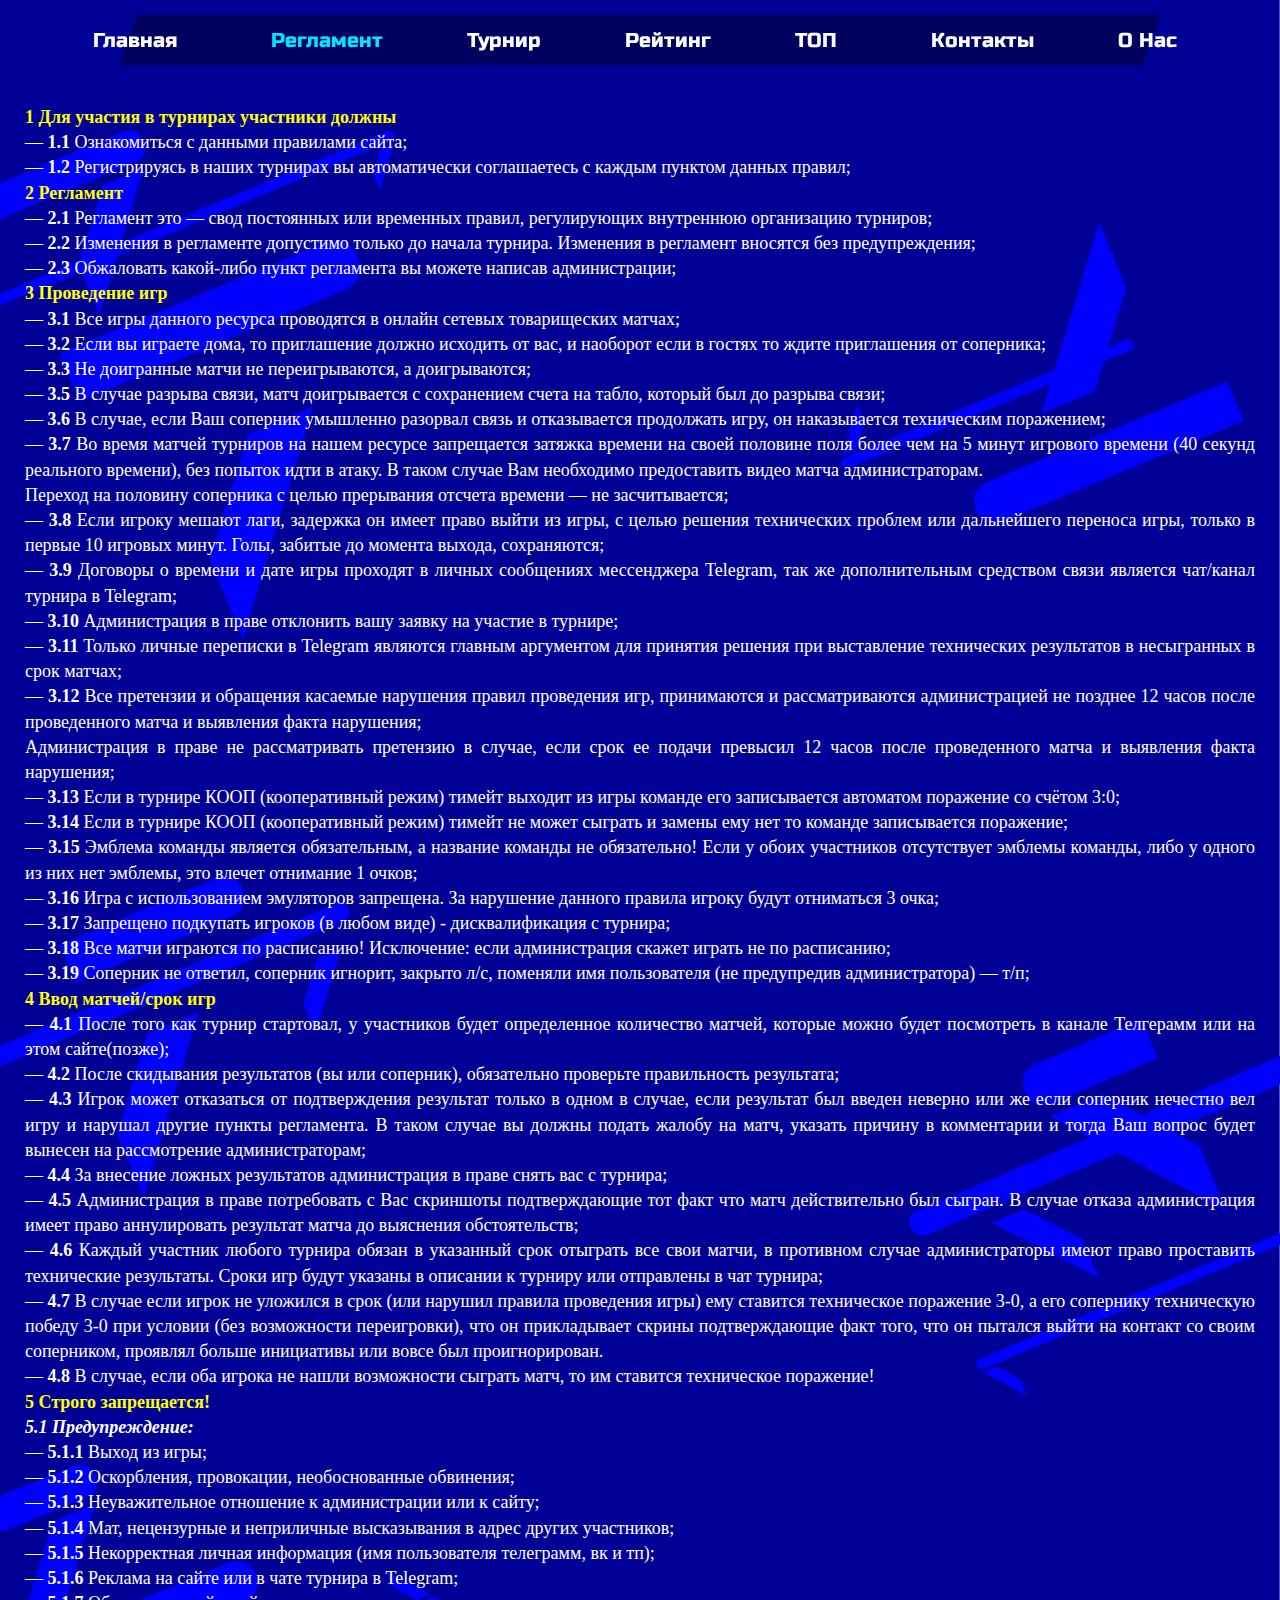
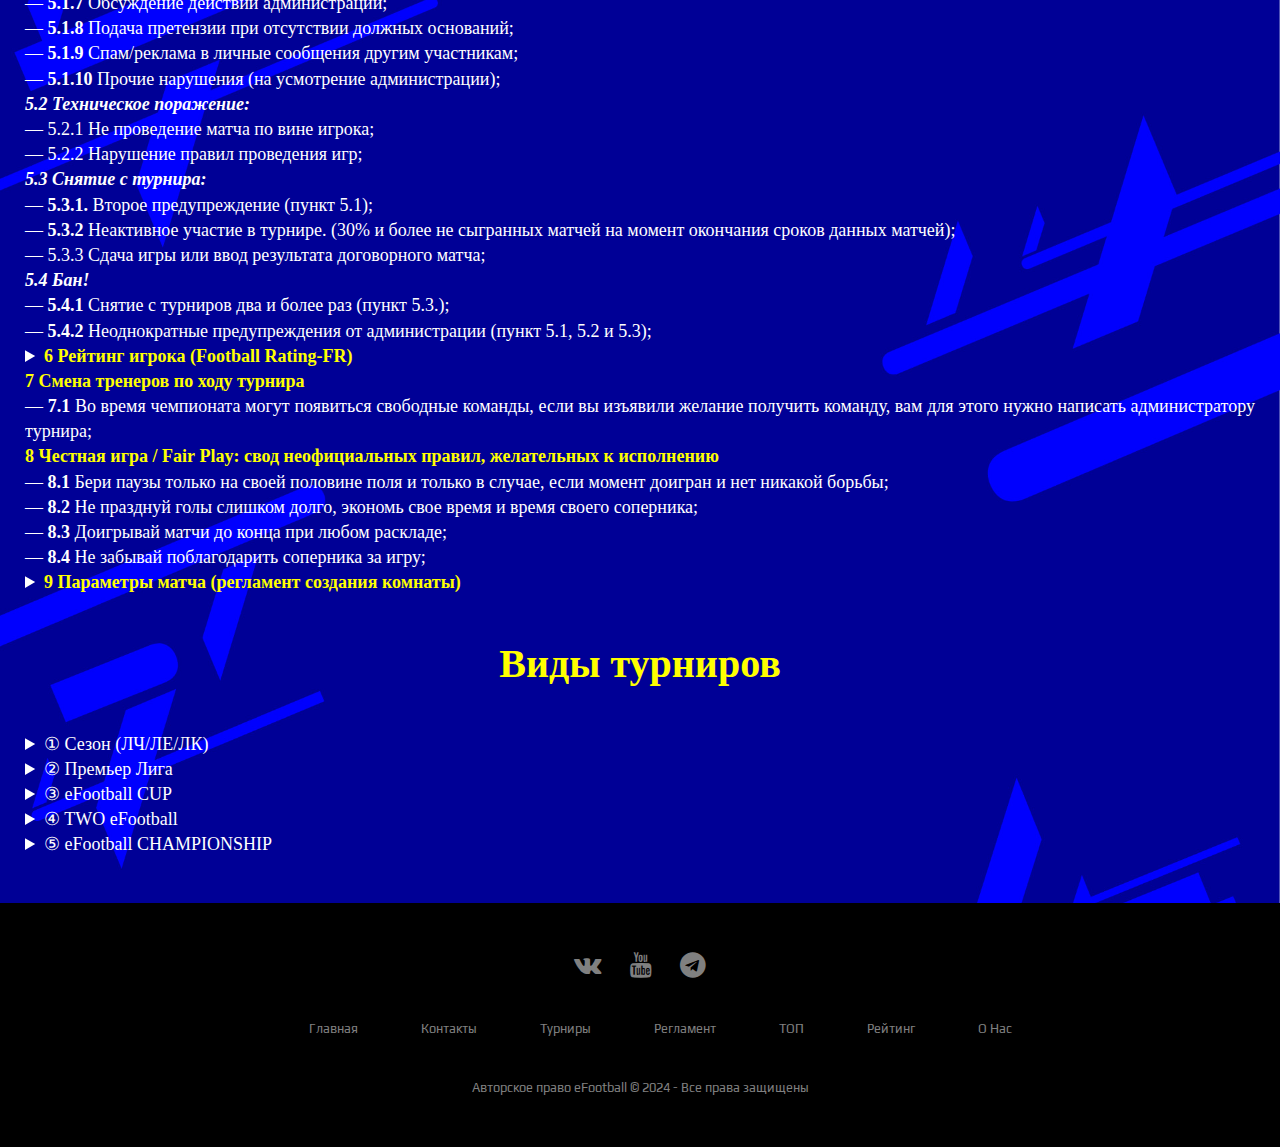
<file: reglament.html>
<!DOCTYPE html>
<html class="no-js">
    <head>
		<meta charset="utf-8">
        <meta http-equiv="X-UA-Compatible" content="IE=edge">
        <title>eFootball &mdash; РЕГЛАМЕНТ</title>
        <meta name="viewport" content="width=device-width, initial-scale=1">
        <meta name="description" content="eFootball Mobille" />
        <meta name="keywords" content="efootball, pes, turnir, tur, mobille, турниры, пес, ефутбал, РПЛ, Премьер-Лига, РПЛ, футбол, чемпионат России, онлайн, видео, новости, трансляции, турнирная таблица, календарь, расписание, результаты матчей, обзор матчей, Зенит, Спартак, Локомотив, ЦСКА, Динамо, Краснодар, Уфа, Урал, Ротор, Химки, Ростов, Ахмат, Рубин, Тамбов, Сочи, Арсенал" />
        <meta name="author" content="EFOOTBALL" />


        <!-- Телеграмм -->
        <meta name="telegram:card" content="summary_large_image">
        <meta name="telegram:site" content="eFootball Турниры">
        <meta name="telegram:creator" content="https://t.me/Kumhk">
        <meta name="telegram:title" content="eFootball Турниры">
        <meta name="telegram:description" content="Приветствуем тебя, в нашем канале о мобильной игре eFootball Mobile!">
        <meta name="telegram:image" content="https://avatars.mds.yandex.net/get-images-cbir/2183878/A_FkI4TDn2TWm11Ss6l7vQ8775/ocr">
        <meta name="telegram:url" content="https://t.me/turefootball">

        <!-- Иконка -->
        <link rel="shortcut icon" href="images/ico.png">
		<!-- Подкл. Файлы -->
        <link rel="stylesheet" href="css/style.css">
		<link rel="stylesheet" href="css/style-heder-menu.css">
		<!-- Для Footer -->
		<link rel="stylesheet" href="https://cdnjs.cloudflare.com/ajax/libs/font-awesome/4.7.0/css/font-awesome.min.css">
		<link rel="preconnect" href="https://fonts.gstatic.com">
		<link href="https://fonts.googleapis.com/css2?family=Fredoka+One&family=Play&display=swap" rel="stylesheet">
	</head>
    <body rel="1" class="tinkoff mir-theme">
        <div class="reg-container">
            <div class="hamburger-menu">
				<input id="menu__toggle" type="checkbox" />
				<label class="menu__btn" for="menu__toggle">
				  <span></span>
				</label>

				<ul class="menu__box">
				  <li><a class="menu__item" href="index.html">Главная</a></li>
				  <li><a class="menu__item" href="reglament.html">Регламент</a></li>
				  <li><a class="menu__item" href="turnir.html">Турнир</a></li>
				  <li><a class="menu__item" href="#">Рейтинг</a></li>
				  <li><a class="menu__item" href="#">ТОП</a></li>
				  <li><a class="menu__item" href="kontakt.html">Контакты</a></li>
				  <li><a class="menu__item" href="#">О Нас</a></li>
				</ul>
			</div>

            <div class="fullwidth-wrapper main-menu-wrapper">
                <div class="width header-container for-fixed-header">
                    <nav class="main-menu">
                        <ul>
                            <li class="media with-subnav">
                                <a href="index.html">Главная</a>
                            </li>
            
                            <li class="сalendar">
                                <a style="color: rgb(0, 229, 255);" href="reglament.html">Регламент</a>
                            </li>
    
                            <li class="сalendar">
                                <a href="reglament.html">Турнир</a>
                            </li>
            
                            <li class="turnir-table">
                                <a href="#">Рейтинг</a>
                            </li>
            
                            <li class="statistics with-subnav">
                                <a href="#">ТОП</a>
                            </li>
            
                            <li class="watch-rpl">
                                <a href="kontakt.html">Контакты</a>
                            </li>
            
                            <li class="about-rpl with-subnav">
                                <a href="#">О Нас</a>
                            </li>
                        </ul>
                    </nav>
                </div>
            </div>

            
            <div class="con-reg">
                <div id="primary" class="content-area">
                    <main id="main" class="site-main" role="main">
                        <article id="post-111" class="post-111 page type-page status-publish hentry">
                            <div class="inner">
                                <div class="e-content">
                                    <div class="entry-content">
                                        <span style="color: #ffff00;"><strong>1 Для участия в турнирах участники должны</strong></span><br>
                                        — <strong>1.1</strong> Ознакомиться с данными правилами сайта;<br>
                                        — <strong>1.2</strong> Регистрируясь в наших турнирах вы автоматически соглашаетесь с каждым пунктом данных правил;<br>
                                        <span style="color: #ffff00;"><strong>2 Регламент</strong></span><br>
                                        — <strong>2.1</strong> Регламент это — свод постоянных или временных правил, регулирующих внутреннюю организацию турниров;<br>
                                        — <strong>2.2</strong> Изменения в регламенте допустимо только до начала турнира. Изменения в регламент вносятся без предупреждения;<br>
                                        — <strong>2.3</strong> Обжаловать какой-либо пункт регламента вы можете написав администрации;<br>
                                        <span style="color: #ffff00;"><strong> 3 Проведение игр</strong></span><br>
                                        — <strong>3.1</strong> Все игры данного ресурса проводятся в онлайн cетевых товарищеских матчах;<br>
                                        — <strong>3.2</strong> Если вы играете дома, то приглашение должно исходить от вас, и наоборот если в гостях то ждите приглашения от соперника;<br>
                                        — <strong>3.3</strong> Не доигранные матчи не переигрываются, а доигрываются;<br>
                                        — <strong>3.5</strong> В случае разрыва связи, матч доигрывается с сохранением счета на табло, который был до разрыва связи;<br>
                                        — <strong>3.6</strong> В случае, если Ваш соперник умышленно разорвал связь и отказывается продолжать игру, он наказывается техническим поражением;<br>
                                        — <strong>3.7</strong> Во время матчей турниров на нашем ресурсе запрещается затяжка времени на своей половине поля более чем на 5 минут игрового времени (40 секунд реального времени), без попыток идти в атаку. В таком случае Вам необходимо предоставить видео матча администраторам.<br>
                                        Переход на половину соперника с целью прерывания отсчета времени — не засчитывается;<br>
                                        — <strong>3.8</strong> Если игроку мешают лаги, задержка он имеет право выйти из игры, с целью решения технических проблем или дальнейшего переноса игры, только в первые 10 игровых минут. Голы, забитые до момента выхода, сохраняются;<br>
                                        — <strong>3.9</strong> Договоры о времени и дате игры проходят в личных сообщениях мессенджера Telegram, так же дополнительным средством связи является чат/канал турнира в Telegram;<br>
                                        — <strong>3.10</strong> Администрация в праве отклонить вашу заявку на участие в турнире;<br>
                                        — <strong>3.11</strong> Только личные переписки в Telegram являются главным аргументом для принятия решения при выставление технических результатов в несыгранных в срок матчах;<br>
                                        — <strong>3.12</strong> Все претензии и обращения касаемые нарушения правил проведения игр, принимаются и рассматриваются администрацией не позднее 12 часов после проведенного матча и выявления факта нарушения;<br>
                                        Администрация в праве не рассматривать претензию в случае, если срок ее подачи превысил 12 часов после проведенного матча и выявления факта нарушения;<br>
                                        — <strong>3.13</strong> Если в турнире КООП (кооперативный режим) тимейт выходит из игры команде его записывается автоматом поражение со счётом 3:0;<br>
                                        — <strong>3.14</strong> Если в турнире КООП (кооперативный режим) тимейт не может сыграть и замены ему нет то команде записывается поражение;<br>
                                        — <strong>3.15</strong> Эмблема команды является обязательным, а название команды не обязательно! Если у обоих участников отсутствует эмблемы команды, либо у одного из них нет эмблемы, это влечет отнимание 1 очков;<br>
                                        — <strong>3.16</strong> Игра с использованием эмуляторов запрещена. За нарушение данного правила игроку будут отниматься 3 очка;<br>
                                        — <strong>3.17</strong> Запрещено подкупать игроков (в любом виде) - дисквалификация с турнира;<br>
                                        — <strong>3.18</strong> Все матчи играются по расписанию! Исключение: если администрация скажет играть не по расписанию;<br>
                                        — <strong>3.19</strong> Соперник не ответил, cоперник игнорит, закрыто л/с, поменяли имя пользователя (не предупредив администратора) — т/п;<br>
                                        <span style="color: #ffff00;"><strong>4 Ввод матчей/срок игр</strong></span><br>
                                        — <strong>4.1</strong> После того как турнир стартовал, у участников будет определенное количество матчей, которые можно будет посмотреть в канале Телгерамм или на этом сайте(позже);<br>
                                        — <strong>4.2</strong> После скидывания результатов (вы или соперник), обязательно проверьте правильность результата;<br>
                                        — <strong>4.3</strong> Игрок может отказаться от подтверждения результат только в одном в случае, если результат был введен неверно или же если соперник нечестно вел игру и нарушал другие пункты регламента. В таком случае вы должны подать жалобу на матч, указать причину в комментарии и тогда Ваш вопрос будет вынесен на рассмотрение администраторам;<br>
                                        — <strong>4.4</strong> За внесение ложных результатов администрация в праве снять вас с турнира;<br>
                                        — <strong>4.5</strong> Администрация в праве потребовать с Вас скриншоты подтверждающие тот факт что матч действительно был сыгран. В случае отказа администрация имеет право аннулировать результат матча до выяснения обстоятельств;<br>
                                        — <strong>4.6</strong> Каждый участник любого турнира обязан в указанный срок отыграть все свои матчи, в противном случае администраторы имеют право проставить технические результаты. Сроки игр будут указаны в описании к турниру или отправлены в чат турнира;<br>
                                        — <strong>4.7</strong> В случае если игрок не уложился в срок (или нарушил правила проведения игры) ему ставится техническое поражение 3-0, а его сопернику техническую победу 3-0 при условии (без возможности переигровки), что он прикладывает скрины подтверждающие факт того, что он пытался выйти на контакт со своим соперником, проявлял больше инициативы или вовсе был проигнорирован.<br>
                                        — <strong>4.8</strong> В случае, если оба игрока не нашли возможности сыграть матч, то им ставится техническое поражение!<br>
                                        <span style="color: #ffff00;"><strong>5 Строго запрещается!</strong></span><br>
                                        <em><strong>5.1 Предупреждение:</strong></em><br>
                                        — <strong>5.1.1</strong> Выход из игры;<br>
                                        — <strong>5.1.2</strong> Оскорбления, провокации, необоснованные обвинения;<br>
                                        — <strong>5.1.3</strong> Неуважительное отношение к администрации или к сайту;<br>
                                        — <strong>5.1.4</strong> Мат, нецензурные и неприличные высказывания в адрес других участников;<br>
                                        — <strong>5.1.5</strong> Некорректная личная информация (имя пользователя телеграмм, вк и тп);<br>
                                        — <strong>5.1.6</strong> Реклама на сайте или в чате турнира в Telegram;<br>
                                        — <strong>5.1.7</strong> Обсуждение действий администрации;<br>
                                        — <strong>5.1.8</strong> Подача претензии при отсутствии должных оснований;<br>
                                        — <strong>5.1.9</strong> Спам/реклама в личные сообщения другим участникам;<br>
                                        — <strong>5.1.10</strong> Прочие нарушения (на усмотрение администрации);<br>
                                        <em><strong>5.2 Техническое поражение:</strong></em><br>
                                        — 5.2.1 Не проведение матча по вине игрока;<br>
                                        — 5.2.2 Нарушение правил проведения игр;<br>
                                        <em><strong>5.3 Снятие с турнира:</strong></em><strong><em><br>
                                        </em></strong>— <strong>5.3.1.</strong> Второе предупреждение (пункт 5.1);<br>
                                        — <strong>5.3.2</strong> Неактивное участие в турнире. (30% и более не сыгранных матчей на момент окончания сроков данных матчей);<br>
                                        — 5.3.3 Сдача игры или ввод результата договорного матча;<br>
                                        <em><strong>5.4 Бан!</strong></em><br>
                                        — <strong>5.4.1</strong> Снятие с турниров два и более раз (пункт 5.3.);<br>
                                        — <strong>5.4.2</strong> Неоднократные предупреждения от администрации (пункт 5.1, 5.2 и 5.3);<br>
                                        <details><span style="color: #ff0000;"><em>Сезон (ЛЧ/ЛЕ/ЛК):<br></em></span>
                                        &raquo; Лига Чемпионов:<br>
                                        1 место +3.00FR<br>
                                        2 место +2.50FR<br>
                                        3 место +2.00FR<br>
                                        &raquo; Лига Европы:<br>
                                        1 место +2.50FR<br>
                                        2 место +2.00FR<br>
                                        3 место +1.50FR<br>
                                        &raquo; Лига Конференций:<br>
                                        1 место +1.50FR<br>
                                        2 место +1.00FR<br>
                                        3 место +0.50FR<br>
                                        &raquo; Суперкубок:<br>
                                        Победитель +20.00FR<br>
                                        <span style="color: #ff0000;"><em>Премьер Лига:</em></span><br>
                                        1 место +5.00FR<br>
                                        2 место +3.00FR<br>
                                        3 место +2.00FR<br>
                                        4-10 место +1.00FR<br>
                                        11-16 место +0.50FR<br>
                                        <span style="color: #ff0000;"><em>eFootball CUP:</em></span><br>
                                        1 место +10.00FR<br>
                                        2 место +5.00FR<br>
                                        3 место +2.50FR<br>
                                        в 1/4 — 1.50<br>
                                        в 1/8 — 0.50<br>
                                        <span style="color: #ff0000;"><em>TWO eFootball:</em></span><br>
                                        1 место +15.00FR<br>
                                        2 место +7.50FR<br>
                                        3 место +5.00FR<br>
                                        <span style="color: #ff0000;"><em>eFootball CHAMPIONSHIP:</em></span><br>
                                        1 место +5.00FR<br>
                                        2 место +4.00FR<br>
                                        3 место +2.50FR<br>
                                        в 1/4 — 2.00<br>
                                        в 1/8 — 1.00<br>
                                        <summary><span style="color: #ffff00;"><strong class="pm-rsk">6 Рейтинг игрока (Football Rating-FR)</strong></span></summary></details>
                                        <span style="color: #ffff00;"><strong>7 Смена тренеров по ходу турнира</strong></span><br>
                                        — <strong>7.1</strong> Во время чемпионата могут появиться свободные команды, если вы изъявили желание получить команду, вам для этого нужно написать администратору турнира;<br>
                                        <span style="color: #ffff00;"><strong>8 Честная игра / Fair</strong> <strong>Play: свод неофициальных правил, желательных к исполнению</strong></span><br>
                                        — <strong>8.1</strong> Бери паузы только на своей половине поля и только в случае, если момент доигран и нет никакой борьбы;<br>
                                        — <strong>8.2</strong> Не празднуй голы слишком долго, экономь свое время и время своего соперника;<br>
                                        — <strong>8.3</strong> Доигрывай матчи до конца при любом раскладе;<br>
                                        — <strong>8.4</strong> Не забывай поблагодарить соперника за игру;



                                        <details><summary><span style="color: #ffff00;"><strong class="pm-rsk">9 Параметры матча (регламент создания комнаты)</strong></span><br>
                                        </summary>
                                            <details><summary><span class="pm-rsk">Для Премьер Лиги:</span><br>
                                            </summary>
                                                &raquo; Длительность матча - 8 мин;<br>
                                                &raquo; Дополнительное время - Выкл;<br>
                                                &raquo; Пенальти - Выкл;<br>
                                                &raquo; Число замен - 4-6;<br>
                                                &raquo; Физ. состояние: Дома/В гостях - отлично/хорошо;<br>
                                                &raquo; Кол-во матчей: 2 (дома/в гостях);<br>
                                            </details>
                                            <details><summary><span class="pm-rsk">Для Сезона - Плей-офф (ЛЧ/ЛЕ/ЛК):</span><br>
                                            </summary>
                                                &raquo; Длительность матча - 8 мин;<br>
                                                &raquo; Дополнительное время - Вкл;<br>
                                                &raquo; Пенальти - Вкл;<br>
                                                &raquo; Число замен - 4-6;<br>
                                                &raquo; Физ. состояние: Дома/В гостях - отлично/хорошо;<br>
                                                &raquo; Кол-во матчей до ПОЛУФИНАЛА: 2 (дома/в гостях);<br>
                                                &raquo; Кол-во матчей в ФИНАЛЕ: 1;<br>
                                            </details>
                                            <details><summary><span class="pm-rsk">Для eFootball CUP - Плей-офф:</span><br>
                                            </summary>
                                                &raquo; Длительность матча - 8 мин;<br>
                                                &raquo; Дополнительное время - Вкл;<br>
                                                &raquo; Пенальти - Вкл;<br>
                                                &raquo; Число замен - 4-6;<br>
                                                &raquo; Физ. состояние: Дома/В гостях - отлично/хорошо;<br>
                                                &raquo; Кол-во матчей до ПОЛУФИНАЛА: 2 (дома/в гостях);<br>
                                                &raquo; Кол-во матчей в ФИНАЛЕ: 1;<br>
                                            </details>
                                            <details><summary><span class="pm-rsk">Для TWO eFootball:</span><br>
                                            </summary>
                                                &raquo; Длительность матча - 12 мин;<br>
                                                &raquo; Дополнительное время - Вкл;<br>
                                                &raquo; Пенальти - Вкл;<br>
                                                &raquo; Число замен - 4-6;<br>
                                                &raquo; Физ. состояние: Дома/В гостях - отлично/хорошо;<br>
                                                &raquo; Кол-во матчей: 1;<br>
                                            </details>
                                            <details><summary><span class="pm-rsk">Для eFootball CHAMPIONSHIP:</span><br>
                                            </summary>
                                                &raquo; Длительность матча - 12 мин;<br>
                                                &raquo; Дополнительное время - Вкл;<br>
                                                &raquo; Пенальти - Вкл;<br>
                                                &raquo; Число замен - 4-6;<br>
                                                &raquo; Физ. состояние: Дома/В гостях - отлично/хорошо;<br>
                                                &raquo; Кол-во матчей: 2 (дома/в гостях);<br>
                                            </details>
                                            <details><summary><span class="pm-rsk">Для группового этапа (любого турнира):</span><br>
                                            </summary>
                                                &raquo; Длительность матча - 8 мин;<br>
                                                &raquo; Дополнительное время - Выкл;<br>
                                                &raquo; Пенальти - Выкл;<br>
                                                &raquo; Число замен - 4-6;<br>
                                                &raquo; Физ. состояние: Дома/В гостях - отлично/хорошо;<br>
                                                &raquo; Кол-во матчей: 2 (дома/в гостях);<br>
                                            </details>
                                        </details>




                                        <p class="name-reg-vid"><span style="color: #ffff00;"><strong>Виды турниров</strong></span></p>
                                        <details><p><span style="color: #ffff00;">Сезон</span> — это основной и самый крупный турнир данного ресурса, который одновременно включает в себя первенства реальных чемпионатов, Кубков этих же стран, Лига Чемпионов, Лига Европы и Лига Конференций список участников которых формируется исходя от результатов группового этапа;</p>
                                        <p>&raquo; Количество команд принимающих участие в Сезоне формируется исходя от количества поданных заявок на турнир;<br>
                                        &raquo; Игроки выбирают команды как только начинаеться регистрация;<br>
                                        &raquo; Участник имеет право играть только за 1 команду в течение сезона;</p>
                                        <details> — Формат турнира:<br>
                                            &raquo; Групповой этап и Плей-Офф — игры на вылет по сумме 2-х матчей, кроме финала, в финале играется один матч, хозяин поля в первом матче (или финале) тот кто выше по сетке;<br>
                                            &raquo; Участники &nbsp;Champions League — в турнир получают путёвки более 16 участников;<br>
                                            &raquo; Групповой этап: при помощи корзин и жребия команды разделятся на 8-6 групп по 4-6 команды. Команды из одной страны не могут попасть в одну группу. На стадии группового этапа все игроки группы сыграют друг с другом по два матча — дома и на выезде, причём оба матча играются за один заход;<br>
                                            &raquo; За победу в матче начисляются 3 очка, за ничью — 1 очко, за поражение очки не начисляются;<br>
                                            <p>&raquo; Игроки, занявшие первые 2 места в группе, проходят в стадию Плей-Офф, где продолжат борьбу начиная с 1/8; в первом раунде плей-офф не могут встретиться команды из одной группы, а также (если возможно) команды из одной страны;<br>
                                            &raquo; Игроки, занявшие 3-е место в группе, попадают в 1/8 Плей-Офф &nbsp;League Europa;<br>
                                            &raquo; Игроки, занявшие 4-е место в группе, попадают в 1/8 Плей-Офф &nbsp;UEFA Europa Conference League;<br></p><summary>—<span class="summary-fonfon"> Регламент проведения Champions League:</span><br></summary></details>
                                        <details> &raquo;— Формат турнира:<br>
                                            Плей-Офф - игры на вылет по сумме 2-х матчей, кроме финала, в финале играется один матч;<br>
                                            &raquo; Участники &nbsp;League Europa — в турнир получают путёвки более 16 участников;<br>
                                            &raquo; За победу в матче начисляются 3 очка, за ничью — 1 очко, за поражение очки не начисляются;<br><summary>— <span class="summary-fonfon">Регламент проведения League Europa:</span></summary><br></details>
                                        <details> &raquo; Формат турнира:<br>
                                            Плей-Офф - игры на вылет по сумме 2-х матчей, кроме финала, в финале играется один матч;<br>
                                            &raquo; Участники UEFA Europa Conference League — в турнир получают путёвки более 16 участников;<br>
                                            &raquo; За победу в матче начисляются 3 очка, за ничью — 1 очко, за поражение очки не начисляются;<br><summary>— <span class="summary-fonfon">Регламент проведения UEFA Europa Conference League:</span></strong><br></summary></details>
                                        <summary class="summary-fonfon">&#9312; Сезон (ЛЧ/ЛЕ/ЛК)</summary></details>
                                        <details><summary><span class="summary-fonfon">&#9313; Премьер Лига</span></summary><p><span style="color: #ffff00;">ППЛ</span> - профессиональная футбольная лига, высший дивизион в системе футбольных лиг eFootball.</p>
                                            — Формат турнира:<br>
                                            &raquo; Количество команд принимающих участие в ППЛ формируется исходя от количества поданных заявок на турнир;<br>
                                            &raquo; Игроки выбирают команды как только начинаеться регистрация;<br>
                                            &raquo; Участник имеет право играть только за 1 команду в течение ППЛ;<br>
                                            &raquo; Премьер Лига - 2 группы, более 10 команд в одной группе. Команды занявшие 1 место с каждой группы играют финал Суперкубка!</details>
                                        <details><summary><span class="summary-fonfon">&#9314; eFootball CUP</span></summary><p><span style="color: #ffff00;">eFootball CUP</span> - это главное международное соревнование по футболу.</p>
                                            — Формат турнира:<br>
                                            &raquo; Количество команд принимающих участие в eFootball CUP формируется исходя от количества поданных заявок на турнир;<br>
                                            &raquo; Игроки выбирают команды как только начинаеться регистрация;<br>
                                            &raquo; Участник имеет право играть только за 1 команду в течение eFootball CUP;<br>
                                            &raquo; Групповой этап - 4-8 групп, более 4 команды в одной группе;<br>
                                            &raquo; Плей-Офф - В плей-офф проходят команды занявшие 1-3 места, остальные - вылет с турнира!;</details>
                                        <details><summary><span class="summary-fonfon">&#9315; TWO eFootball</span></summary><p><span style="color: #ffff00;">TWO eFootball</span> - это разновидность футбола, в которой команды по 2 человек играют между собой плей-офф;</p>
                                            — Формат турнира:<br>
                                            &raquo; Количество команд принимающих участие в TWO eFootball формируется исходя от количества поданных заявок на турнир;<br>
                                            &raquo; Игроки выбирают команды как только начинаеться регистрация;<br>
                                            &raquo; Участники имеют право играть только за 1 команду в течение eFootball CUP;<br>
                                            &raquo; Участники сразу начинают сражение в плей-офф, не проходя квалификационный этап;</details>
                                        <details><summary><span class="summary-fonfon">&#9316; eFootball CHAMPIONSHIP</span></summary><p><span style="color: #ffff00;">eFootball CHAMPIONSHIP</span> - крупнейшее официальное соревнование eFootball;</p>
                                            — Формат турнира:<br>
                                            &raquo; Количество команд принимающих участие в eFootball CHAMPIONSHIP формируется исходя от количества поданных заявок на турнир;<br>
                                            &raquo; Игроки выбирают команды как только начинаеться регистрация;<br>
                                            &raquo; Участники имеют право играть только за 1 команду в течение eFootball CHAMPIONSHIP;<br>
                                            &raquo; Участники сразу начинают сражение в плей-офф, не проходя квалификационный этап;</details>
                                    </div>
                                </div>
                            </div>
                        </article>
                    </main>
                </div>
            </div>
        </div>


        <footer>
			<div class="footer">
				<div class="row">
					<a ><i class="fa fa-vk"></i></a>
					<a ><i class="fa fa-youtube"></i></a>
					<a href="https://t.me/turefootball" target="_blank"><i class="fa fa-telegram"></i></a>
				</div>
				<div class="row">
					<ul>
                        <li><a href="index.html">Главная</a></li>
                        <li><a href="kontakt.html">Контакты</a></li>
                        <li><a href="turnir.html">Турниры</a></li>
                        <li><a href="reglament.html">Регламент</a></li>
                        <li><a href="#">ТОП</a></li>
                        <li><a href="#">Рейтинг</a></li>
                        <li><a href="#">О Нас</a></li>
                    </ul>
				</div>
				<div class="row">
					Авторское право eFootball © 2024 - Все права защищены
				</div>
			</div>
		</footer>
    </body>
</html>
</file>
<file: css/style.css>
@import url('https://fonts.googleapis.com/css2?family=Roboto+Slab:wght@100..900&display=swap');

/* Footer */
.footer{
  background:#000;
  padding:30px 0px;
  font-family: 'Play', sans-serif;
  text-align:center;
}
    
.footer .row{
width:100%;
margin:1% 0%;
padding:0.6% 0%;
color:gray;
font-size:0.8em;
}
    
.footer .row a{
text-decoration:none;
color:gray;
transition:0.5s;
}
    
.footer .row a:hover{
color:#fff;
cursor: pointer;
}
    
.footer .row ul li{
display:inline-block;
margin:0px 30px;
}
    
.footer .row a i{
font-size:2em;
margin:0% 1%;
}
    
@media (max-width:720px){
  .footer{
  text-align:left;
  padding:5%;
  }
  .footer .row ul li{
  display:block;
  margin:10px 0px;
  text-align:left;
  }
  .footer .row a i{
  margin:0% 3%;
  }
}

.con {
  background: url(../images/fon1.jpg) no-repeat;
  width: 100%;
  height: 900px;
  background-size: auto 100%;
  background-position: center;
}

/* Название на главном меню */
.cnt {
  letter-spacing: .5em;
  display: inline-block;
  position: relative;
}

@-webkit-keyframes aitf {
  0% { background-position: 0% 50%; }
  100% { background-position: 100% 50%; }
}

.cnt-text {
  font: 700 4em/1 "Oswald", sans-serif;
  letter-spacing: 0;
  display: block;
  background: url(https://i.ibb.co/RDTnNrT/animated-text-fill.png) repeat-y;
  background-clip: text;
  -webkit-text-fill-color: transparent;
  -webkit-animation: aitf 80s linear infinite;
  -webkit-transform: translate3d(0,0,0);
  -webkit-backface-visibility: hidden;
}

.con-fon {
  text-align: center;
  font-size: clamp(6px, 2vw, 20px);
  padding: 18% 0 0 0;
}
  
body{
  margin:0;
  overflow-x:hidden;
}
    

  
.summary-fonfon::before {
  color: #00f7ff;
}
  
.summary-fonfon:hover {
  color: #ff0008;
  cursor: pointer;
}

.pm-rsk:hover {
  cursor: pointer;
}

/* Конец Регламента */



/* Начало Контакты */
.section-bg {
  background-size: cover;
  position: relative;
  background-position: center;
  padding: 0;
  height: 100vh;
  background: url(../images/efootball_bg_cl2.webp);
  margin-top: -25px;
}

.kontakt-container {
position: relative;
box-sizing: border-box;
flex: 1;
}

.kontakt-add {
  padding-top: 85px;
  font-family: "Roboto Slab";
}

.kontakt-name-text {
font-size: 70px;
text-align: center;
color: rgb(0, 229, 255);
}

.kontakt-list {
  padding: 0px 0px 0 50px;
}

.kontakt-tg {
  display: block;
  width: 25%;
}

.kontakt-qiwi img {
  padding-right: 6px;
  width: 7.7%;
  height: 50%;
}

.kontakt-card img {
  width: 8%;
  height: 50%;
}

.reg-fa {
  padding: 0px 10px 0px 0px;
  color: #ff6a13;
  display: inline-block;
  font: normal normal normal 14px/1 FontAwesome;
  font-size: 35px;
  text-rendering: auto;
  -webkit-font-smoothing: antialiased;
  -moz-osx-font-smoothing: grayscale;
}

.row-tg a {
  text-decoration: none;
  color: #ff6a13;
  display: flex;
  padding: 10px 0px;
  align-items: baseline;
  font-size: 22px;
}

.row-tg a:hover {
  color: #ffff00;
}

.kontakt-donate {
  display: block;
  padding-top: 155px;
}

.kontakt-donate-text {
  color: #ffffff;
  font-size: 14px;
}

.kontakt-qiwi {
  display: flex;
  align-items: center;
  margin: 20px 0px;
}

.kd-1 {
  color: #ffffff;
  padding-left: 60px;
}

.kontakt-card {
  display: flex;
  align-items: center;
}

/* Конец Контакты */


/* Меню Бургер */
.content-area {
  padding: 60px  0 0 0;
}

#menu__toggle {
  opacity: 0;
}
#menu__toggle:checked + .menu__btn > span {
  transform: rotate(45deg);
}
#menu__toggle:checked + .menu__btn > span::before {
  top: 0;
  transform: rotate(0deg);
}
#menu__toggle:checked + .menu__btn > span::after {
  top: 0;
  transform: rotate(90deg);
}
#menu__toggle:checked ~ .menu__box {
  left: 0 !important;
}
.menu__btn {
  position: fixed;
  top: 30px;
  left: 25px;
  width: 26px;
  height: 26px;
  cursor: pointer;
  z-index: 10;
}
.menu__btn > span,
.menu__btn > span::before,
.menu__btn > span::after {
  display: block;
  position: absolute;
  width: 100%;
  height: 2px;
  background-color: #616161;
  transition-duration: .25s;
}
.menu__btn > span::before {
  content: '';
  top: -8px;
}
.menu__btn > span::after {
  content: '';
  top: 8px;
}
.menu__box {
  display: block;
  position: fixed;
  top: 0;
  left: -100%;
  width: 300px;
  height: 100%;
  margin: 0;
  padding: 80px 0;
  list-style: none;
  background-color: #ECEFF1;
  box-shadow: 2px 2px 6px rgba(0, 0, 0, .4);
  transition-duration: .25s;
  z-index: 1;
}
.menu__item {
  display: block;
  padding: 12px 24px;
  color: #333;
  font-family: 'Roboto', sans-serif;
  font-size: 20px;
  font-weight: 600;
  text-decoration: none;
  transition-duration: .25s;
}
.menu__item:hover {
  background-color: #CFD8DC;
}

.reg-container {
  background: url(../images/efootball_bg_cl2.webp); 
  background-size: 100% auto;
  color: #fff;
  padding: 20px 0;
}

.name-reg-vid {
  text-align: center;
  font-size: 40px;
}

.e-content {
  text-align: justify; 
  margin: 25px; 
  font-size: 18px;
}

/* Турниры */
.container-turnir {
  background-size: cover;
  position: relative;
  background-position: center;
  padding: 0;
  height: 100vh;
  background: url(../images/efootball_bg_cl2.webp);
  margin-top: -25px;
  padding-bottom: 100px;
}

.mc-sport {
  background-color: #fff;
  border-radius: 30px;
  margin-bottom: 12px;
  padding: 16px;
}

.mc-sport-tournament:last-child {
  border-bottom-style: none;
}

.mc-sport-tournament {
  border-bottom: 1px solid #d7d8dc;
}

.table {
  color: var(--primary-2);
  font: 13px/18px Roboto Condensed,Arial Narrow,sans-serif;
  max-width: 100%;
  width: 100%;
}

caption, table, td, th {
  vertical-align: middle;
}

table {
  border-collapse: separate;
  border-spacing: 0;
}

.mc-sport-tournament .table thead tr th:first-child {
  padding-left: 38px;
}

.table td:not(._no-extra-padding):first-child, .table th:not(._no-extra-padding):first-child {
  padding-left: 12px;
}

.table td._w-50, .table th._w-50 {
  width: 50%;
}

.table th, .table th span {
  -webkit-font-smoothing: antialiased;
  -moz-osx-font-smoothing: grayscale;
}

.table th {
  color: var(--secondary);
  font-weight: 700;
  vertical-align: bottom;
}

.table td, .table th {
  padding: 7px 6px 6px;
}

caption, td, th {
  font-weight: 400;
  text-align: left;
}

caption, table, td, th {
  vertical-align: middle;
}

.table td._w-25, .table th._w-25 {
  width: 25%;
}

.table td:not(._no-extra-padding):last-child, .table th:not(._no-extra-padding):last-child {
  padding-right: 12px;
}

.table-item {
  text-decoration: none;
}

.table-item, ._hidden-md {
  color: #000000;
}

.ms-cont {
  padding: 10% 25px 0 25px;
}
</file>
<file: css/style-heder-menu.css>
/* Шрифт меню */
@import url('https://fonts.googleapis.com/css2?family=Russo+One&display=swap');


html {
    font-size: 100%;
    -webkit-text-size-adjust: 100%;
    -ms-text-size-adjust: 100%;
}

body {
    margin: 0;
    font-size: 1em;
    line-height: 1.4;
}

ul,
ol {
    margin: 1em 0;
    padding: 0 0 0 40px;
}

nav ul,
nav ol {
    list-style: none;
    list-style-image: none;
    margin: 0;
    padding: 0;
}

img {
    border: 0;
    -ms-interpolation-mode: bicubic;
    vertical-align: middle;
}

table {
    border-collapse: collapse;
    border-spacing: 0;
}

td {
    vertical-align: top;
}

body {
    height: 100%;
    padding: 0;
    min-height: 100%;
}

html {
    height: 100%;
    padding: 0;
    font-family: 'ALS Sector';
    font-weight: 400;
}

#body {
    position: relative;
    z-index: 110;
    min-height: 100%;
    height: auto !important;
    height: 100%;
    padding-top: 0px;
    padding: 0;
    background: none;
    min-width: 1000px;
    overflow: hidden;
}

#body_margin {
    padding-top: 110px;
}

.width {
    min-width: 980px;
    max-width: 1200px;
    margin: 0 auto;
}

.width.inner {
    margin-bottom: 30px;
    margin-top: 10px;
}

.clr {
    clear: both;
}

.main-menu {
    position: relative;
    z-index: 110;
    margin: 25px auto 0px auto;
    background: #e73338;
}

.main-menu ul {
    margin: 0 50px 0 0;
    padding: 0;
    height: 50px;
}

.main-menu ul li {
    display: inline-block;
    height: 40px;
    text-align: left;
    text-transform: uppercase;
    margin: 0;
}

.main-menu ul li.statistics {
    position: relative;
}

.main-menu ul li > a {
    position: relative;
    display: block;
    margin: 0px 0 0 0;
    padding: 1px 20px 0 20px;
    height: 49px;
    font-size: 20px;
    line-height: 49px;
    color: #fff;
    text-decoration: none;
    text-align: center;
    font-family: "Russo One";
    font-weight: 100;
}

.main-menu ul li.with-subnav > a {
    padding-right: 30px;
}

.main-menu ul li > a i {
    display: block;
    position: absolute;
    right: 10px;
    top: 24px;
    border: 5px solid transparent;
    border-top: 5px solid #fff;
}

.main-menu ul li.news > a i {
    display: block;
}

.main-menu ul li.media > a i {
    display: block;
}

.main-menu ul li:hover > a {
    background: #c0c2ca;
    color: #030a09;
}

.main-menu ul li:hover > a i {
    border-top: 5px solid #030a09;
}

.tinkoff .main-menu {
    margin: 0 auto;
    border-radius: 0px;
}

.tinkoff .main-menu ul li {
    text-transform: none;
    padding: 0px 22px;
}

.mir-theme .main-menu ul li:hover > a {
    background: rgb(0, 229, 255);
    -webkit-background-clip: text;
    -webkit-text-fill-color: transparent;
    background-clip: text;
    text-fill-color: transparent;
}

.mir-theme .width.header-container {
    max-width: 1400px;
    margin: 0 auto;
}

.mir-theme .main-menu {
    background: transparent;
    z-index: 159;
}

.mir-theme .main-menu ul {
    display: flex;
    align-items: center;
}

.mir-theme .main-menu ul li {
    height: 50px;
}

body:not(.eng).mir-theme .main-menu-wrapper{
    margin-bottom: -52px;
    position: fixed;
    top: 15px;
    width: 100%;
    z-index: 150;
    background: transparent;
    background-color: transparent;
}

.mir-theme .main-menu-wrapper:before {
    content: '';
    display: block;
    position: absolute;
    left: 50%;
    top: 0;
    bottom: 0;
    right: 0;
    transform: translateX(-50%) skewX(-20deg);
    background: rgba(0, 0, 88, 0.90);
    z-index: -1;
    width: 80%;
}

.mir-theme .main-menu-wrapper .lines:after{
    display: block;
    content: '';
    height: 4px;
    width: 300px;
    position: absolute;
    right: 473px;
    bottom: -4px;
    background: #417FBF;
    transform: skewX(-20deg);
}

.mir-theme .main-menu ul {
    margin-right: 0;
}

.mir-theme .main-menu ul {
    justify-content: center;
}

/* Главная */
@media screen and (min-width: 769px) {
    .hamburger-menu, .menu-btn {
      display: none;
    }
}

@media screen and (max-width: 768px) {
    .con {
        background: url(../images/fon1.jpg) no-repeat;
        width: 100%;
        height: 900px;
        background-size: auto 100%;
        background-position: center;
        margin-top: -25px;
    }
}

@media screen and (max-width: 1200px) {
    .tinkoff .main-menu ul li {
      padding: 0px 5px;
    }

    .kontakt-name-text {
        font-size: 60px;
        text-align: center;
        color: rgb(0, 229, 255);
    }

    .kontakt-donate {
        display: block;
        padding-top: 120px;
    }
}

@media screen and (max-width: 769px) and (max-width: 955px) {
    .kontakt-donate {
        display: block;
        padding-top: 420px;
    }
}

@media screen and (max-width: 1025px) {
    .tinkoff .main-menu ul li {
      padding: 0px 5px;
    }

    .main-menu ul li > a {
        font-size: 15px;
    }

    .kontakt-name-text {
        font-size: 50px;
        text-align: center;
        color: rgb(0, 229, 255);
    }

    .row-tg a {
        text-decoration: none;
        color: #ff6a13;
        display: flex;
        padding: 10px 0px;
        align-items: center;
        font-size: 18px;
    }

    .kontakt-tg {
        display: block;
        width: 35%;
    }
}
  
@media screen and (max-width: 993px) {
    .tinkoff .main-menu ul li {
      padding: 0px 3px;
    }
  
    .main-menu ul li > a {
      font-size: 16px;
    }


}
  
@media screen and (max-width: 769px) {
    body:not(.eng).mir-theme .main-menu-wrapper {
        display: none;
    }

    .con-fon {
        padding: 25% 0 0 0;
    }

    .content-area {
        padding: 0 0 0 0;
    }

    .kontakt-add {
        padding-top: 35px;
        font-family: "Roboto Slab";
    }

    .kontakt-donate {
        display: block;
        padding-top: 215px;
    }
}
/* ФОН */
@media screen and (max-width: 500px) {
    .con {
        background: url(../images/fon_media_glavnaya.JPG) no-repeat;
        width: 100%;
        height: 900px;
        background-size: auto 100%;
        background-position: center;
        margin-top: -25px;
    }
}
  
@media screen and (max-width: 481px) {
    .con-fon {
        padding: 25% 0 0 0;
    }

    .name-reg-vid {
        text-align: center;
        font-size: 30px;
    }

    .kontakt-tg {
        display: block;
        width: 50%;
    }

    .kontakt-name-text {
        font-size: 40px;
        text-align: center;
        color: rgb(0, 229, 255);
    }

    .row-tg a {
        text-decoration: none;
        color: #ff6a13;
        display: flex;
        padding: 10px 0px;
        align-items: center;
        font-size: 15px;
    }

    .kontakt-donate-text {
        color: #ffffff;
        font-size: 10px;
    }

    .kontakt-list {
        padding: 0px 0px 0 30px;
    }

    .kd-1 {
        color: #ffffff;
        padding-left: 35px;
    }

    .kontakt-qiwi img {
        padding-right: 1px;
        width: 13.7%;
        height: 50%;
    }
      
      .kontakt-card img {
        width: 14%;
        height: 50%;
    }
}
  
@media screen and (max-width: 426px) {
    .con-fon {
        padding: 40% 0 0 0;
    }
    
    .name-reg-vid {
        text-align: center;
        font-size: 30px;
    }

    .row-tg a {
        text-decoration: none;
        color: #ff6a13;
        display: flex;
        padding: 10px 0px;
        align-items: center;
        font-size: 13px;
    }

    .kontakt-name-text {
        font-size: 30px;
        text-align: center;
        color: rgb(0, 229, 255);
        padding: 0px 0px 15px 0;
    }
}

@media screen and (max-width: 376px) {
    .con-fon {
        padding: 45% 0 0 0;
    }

    .name-reg-vid {
        text-align: center;
        font-size: 25px;
    }

    .e-content {
        text-align: justify;
        margin: 25px;
        font-size: 15px;
    }

    .row-tg a {
        text-decoration: none;
        color: #ff6a13;
        display: flex;
        padding: 10px 0px;
        align-items: center;
        font-size: 12px;
    }

    .kontakt-name-text {
        font-size: 30px;
        text-align: center;
        color: rgb(0, 229, 255);
        padding: 0px 0px 15px 0;
    }

    .kontakt-qiwi img {
        padding-right: 1px;
        width: 17.7%;
        height: 50%;
    }
      
      .kontakt-card img {
        width: 18%;
        height: 50%;
    }

    .kd-1 {
        color: #ffffff;
        padding-left: 35px;
        font-size: 13px;
    }
}

@media screen and (max-width: 321px) {
    .con-fon {
        padding: 50% 0 0 0;
    }
    
    .kd-1 {
        color: #ffffff;
        padding-left: 35px;
        font-size: 11px;
    }

    .kontakt-tg {
        display: block;
        width: 70%;
    }

    .kontakt-donate-text {
        color: #ffffff;
        font-size: 12px;
        padding-right: 20px;
    }
}
</file>
